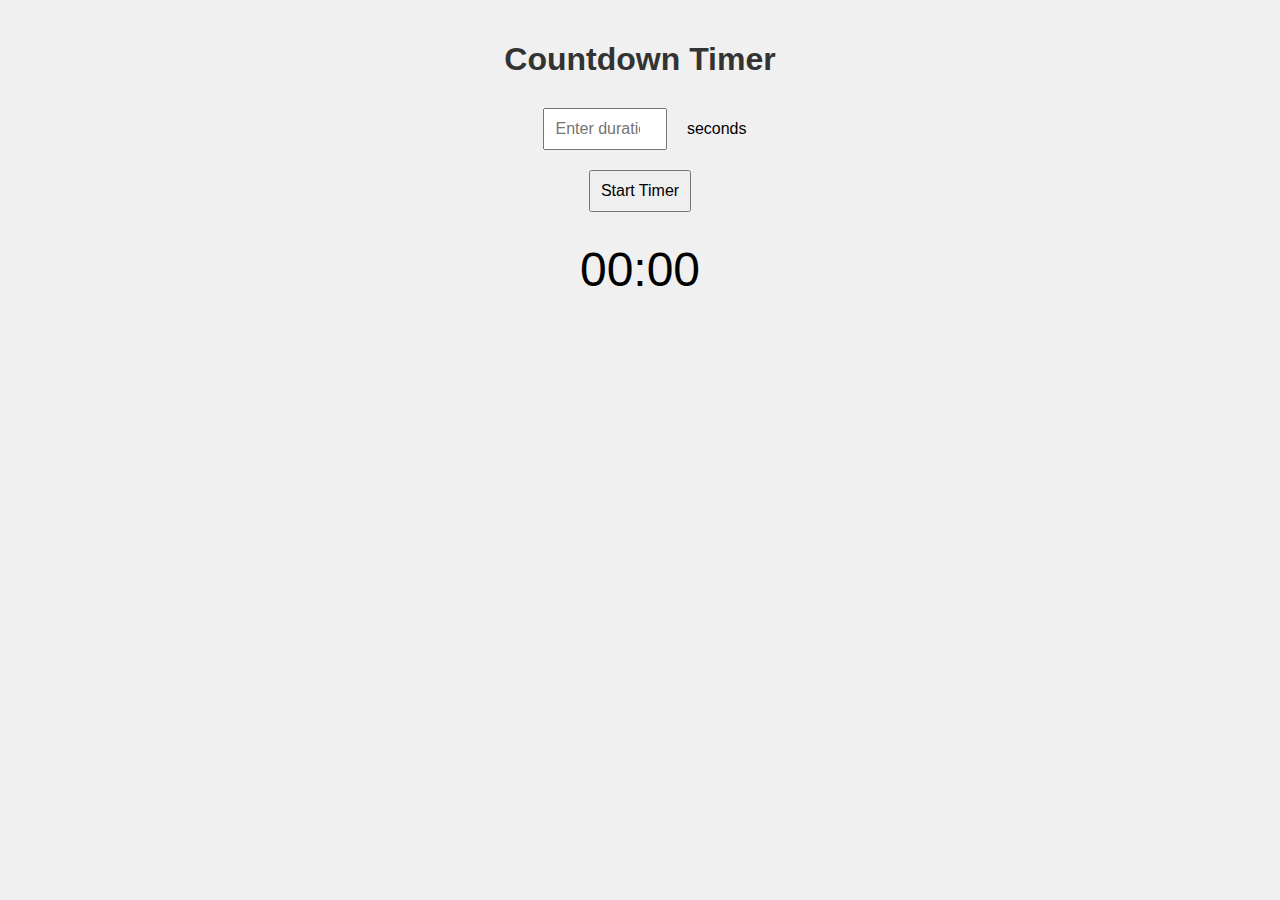
<file: Implementing Timers in JavaScript/index.html>
<!DOCTYPE html>
<html lang="en">
<head>
    <meta charset="UTF-8">
    <meta name="viewport" content="width=device-width, initial-scale=1.0">
    <title>Countdown Timer</title>
    <link rel="stylesheet" href="styles.css">
</head>
<body>
    <h1>Countdown Timer</h1>
    <div>
        <input type="number" id="durationInput" placeholder="Enter duration">
        <span id="secondsLabel">seconds</span>
    </div>
    <button id="startButton">Start Timer</button>
    <div id="timerDisplay">00:00</div>
    <div id="notification"></div>
    <button id="dismissButton" style="display: none;">Dismiss Notification</button>
    <script src="script.js"></script>
</body>
</html>
</file>
<file: Implementing Timers in JavaScript/styles.css>
body {
    font-family: Arial, sans-serif;
    background-color: #f0f0f0;
    margin: 0;
    padding: 20px;
    text-align: center;
}

h1 {
    color: #333;
    margin-bottom: 20px;
}

input, button {
    padding: 10px;
    margin: 10px;
    font-size: 16px;
}

#durationInput {
    width: 100px;
}

#secondsLabel {
    font-size: 16px;
    margin-left: 5px;
}

#timerDisplay {
    font-size: 48px;
    margin-top: 20px;
}

#notification {
    margin-top: 20px;
    font-size: 24px;
    color: red;
}
</file>
